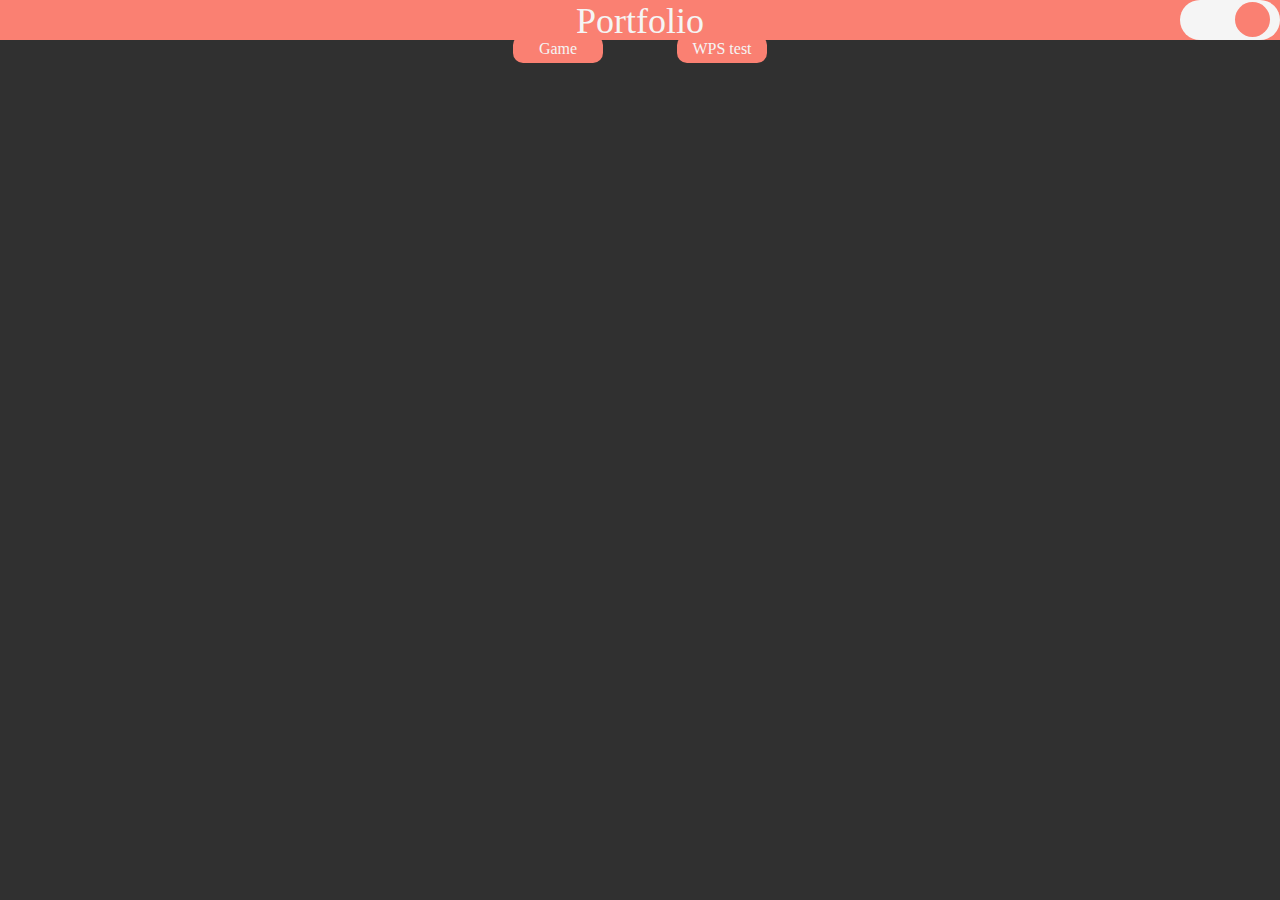
<file: index.html>
<!DOCTYPE html>
<html lang="en">
<head>
	<meta charset="UTF-8">
	<meta name="viewport" content="width=device-width, initial-scale=1.0">
	<title>Portfolio</title>
	<link rel="stylesheet" href="style.css">
</head>
<body>
	<div id="divP">
		<a id="Im" class="center">Portfolio</a>
		<label id="Timer"></label>
		<div id="divBut">
			<button id="changeBG"></button>
			<button id="resetBG" class="hidden"></button>
		</div>
		<div id="divV" class="center">
			<a class="But" href="./Game/index.html">Game</a>
			<a class="But" href="./WPS/index.html">WPS test</a>
		</div>
	</div>

	<script type="text/javascript" src="https://code.jquery.com/jquery-3.7.0.min.js"></script>
	<script type="text/javascript" src="script.js"></script>

	<script type="text/javascript">
		let l = new Por();
		setInterval(() => {l.getTime();}, 1000);
		$("#changeBG").on('click', function() {
			changeBackGround();
		});
		$("#resetBG").on('click', function() {
			resetBackGround();
		});
	</script>
</body>
</html>
</file>
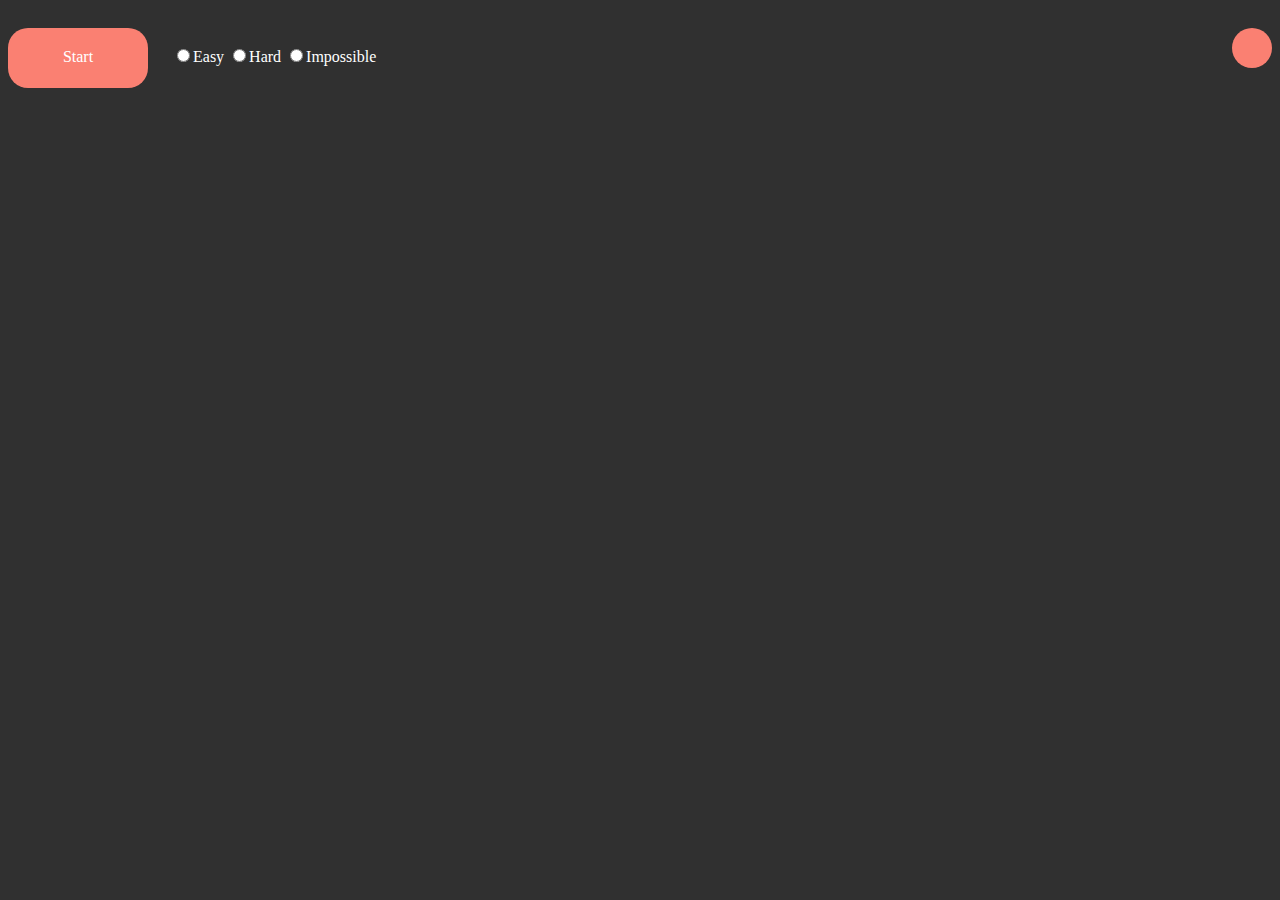
<file: Game/index.html>
<!DOCTYPE html>
<html lang="en">
<head>
	<meta charset="UTF-8">
	<meta name="viewport" content="width=device-width, initial-scale=1.0">
	<title>Document</title> 
	<link rel="stylesheet" href="style.css">

</head>
<body>
	<a id="Str">Start</a>
	<form id="Mode">
		<input type="radio" name="Name?" value="easy">Easy
		<input type="radio" name="Name?" value="hard">Hard
		<input type="radio" name="Name?" value="very easy">Impossible
	</form>

	<button id="changeBackgroundSal"></button>
	<button id="changeBackgroundBla" class="hidden"></button>
	
	<p id="timer"></p>
	<div id="ForDiv" class="hidden">
	</div>
	<div id="ForDiv2" class="hidden">
	</div>

	<script type="text/javascript" src="https://code.jquery.com/jquery-3.7.0.min.js"></script>

	<script type="text/javascript" src="script.js"></script>

	<script>
		let game = new Cellpie();

		$("#Str").on("click", function() {
			game.loh();
		});	
	</script>

	
</body>
</html>
</file>
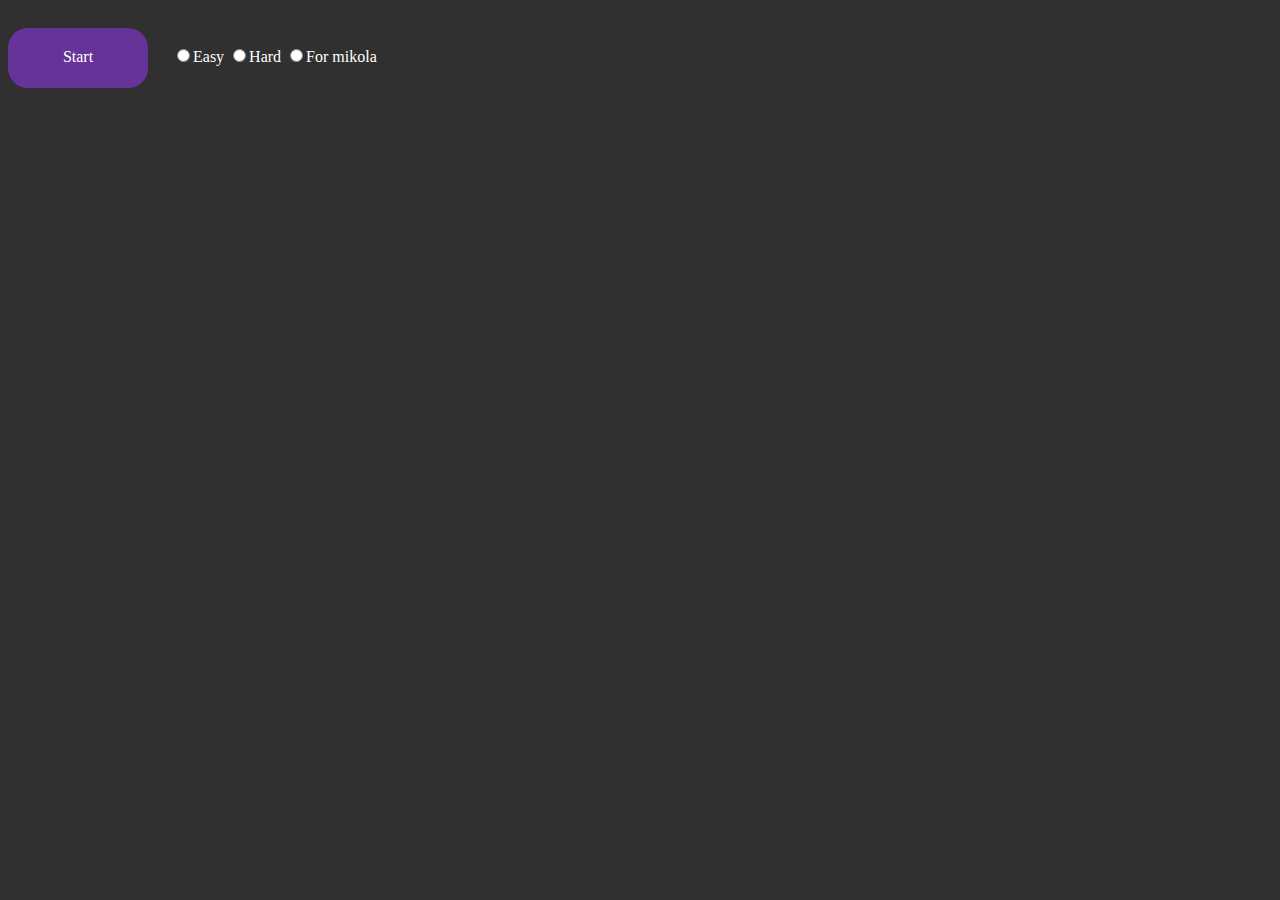
<file: view game/index.html>
<!DOCTYPE html>
<html lang="en">
<head>
	<meta charset="UTF-8">
	<meta name="viewport" content="width=device-width, initial-scale=1.0">
	<title>Document</title> 
	<link rel="stylesheet" href="style.css">

</head>
<body>
	<a id="Str">Start</a>
	<form id="Mode">
		<input type="radio" name="Name?" value="easy">Easy
		<input type="radio" name="Name?" value="hard">Hard
		<input type="radio" name="Name?" value="very easy">For mikola
	</form>
	<p id="timer"></p>
	<div id="ForDiv" class="hidden">
	</div>
	<div id="ForDiv2" class="hidden">
	</div>

	<script type="text/javascript" src="https://code.jquery.com/jquery-3.7.0.min.js"></script>

	<script type="text/javascript" src="script.js"></script>

	<script>
		let game = new Cellpie();

		$("#Str").on("click", function() {
			game.loh();
		});	
	</script>

	
</body>
</html>
</file>
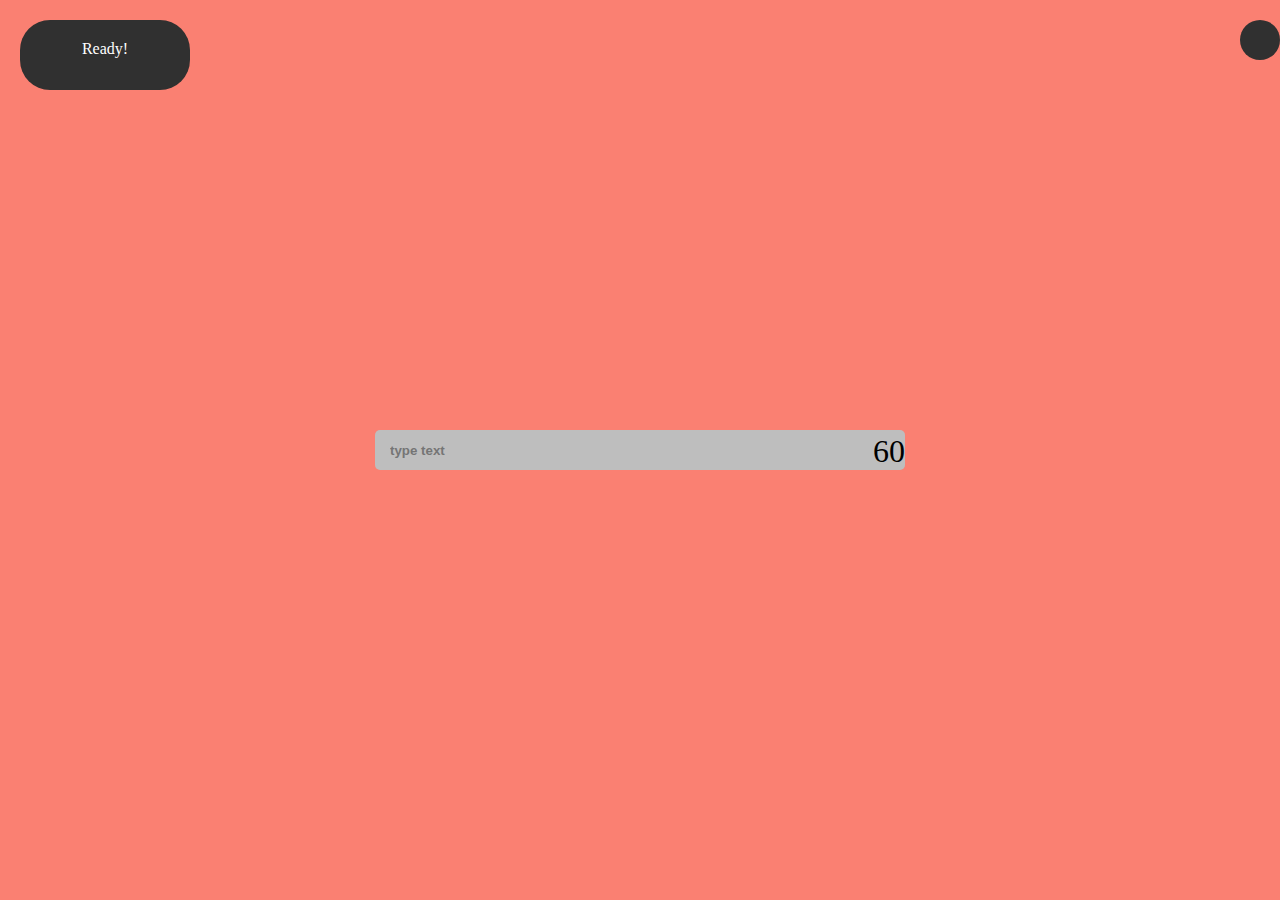
<file: view speed test WPS/index.html>
<!DOCTYPE html>
<html lang="en">
<head>
	<meta charset="UTF-8">
	<meta name="viewport" content="width=device-width, initial-scale=1.0">
	<title>Document</title>
	<link rel="stylesheet" href="style.css">
</head>
<body>
	<a id="But">Ready!</a>
	<button id="changeBackgroundSal"></button>
	<button id="changeBackgroundBla" class="hidden"></button>

	<div id="div" class="center">
		<div id="divForWords" class="hidden"></div>
		<input type="text" id="txt" placeholder="type text"></input>
		<p id="timer">60</p>
	</div>

	<div class="center hidden" id="divResult">
	</div>

	<script type="text/javascript" src="https://code.jquery.com/jquery-3.7.0.min.js"></script>
	<script type="text/javascript" src="script.js"></script>

	<script type="text/javascript">
		let start = new Popa();
		$("#But").on('click', function() {
			start.loh();
		});
	</script>

</body>
</html>
</file>
<file: style.css>
body {
	background: #303030;
	margin: 0;
	padding: 0;
	transition: 1s;
}

h1, h2, h3, h4, h5, h6, p, form, button, input, textarea {
	margin: 0;
	padding: 0;
}

#Im {
	color: whitesmoke;
	font-family: math;
	font-size: 36px;
}

#divP {
	background: salmon;
	height: 40px;
}

.center {
	position: absolute;
	width: fit-content;
	height: fit-content;
	top: 0;
	left: 0;
	right: 0;
	margin: auto;
}

#Timer {
	float: left;
	font-size: 36px;
	color: whitesmoke;
	font-family: math;
}

#divV {
	width: fit-content;
	height: fit-content;
	position: absolute;
}

.But {
	width: 70px;
	color: whitesmoke;
	background: salmon;
	text-align: center;
	text-decoration: none;
	padding: 5px 10px;
	display: inline-block;
	border-radius: 10px;
	border: none;
	cursor: pointer;
	margin: 35px;
}

#changeBG {
	background: salmon;
	width: 35px;
	height: 35px;
	display: inline;
	border-radius: 50px;
	cursor: pointer;
	margin-right: 10px;
	margin-top: 2px;
	border: none;
	float: right;
}

#divBut {
	margin-left: 5px;
	background: whitesmoke;
	height: 40px;
	width: 100px;
	border-radius: 20px;
	float: right;
	display: inline;
}

#resetBG {
	background: #303030;
	width: 35px;
	height: 35px;
	display: inline;
	border-radius: 50px;
	cursor: pointer;
	margin-right: 10px;
	margin-top: 2px;
	border: none;
	float: right;
}

.hidden {
	transition: 0.2s;
	visibility: collapse;
}

@media (max-width: 480px) {
	#Im {
		font-size: 24px;
	}
	#divP {
		height: 25px;
	}
	#Timer {
		font-size: 24px;
	}
	#divBut {
		height: 25px;
		width: 70px;
	}
	#changeBG {
		width: 20px;
		height: 20px;
	}
	#resetBG {
		width: 20px;
		height: 20px;
	}
	.But {
		margin: 15px;
		margin-top: 20px;
	}
}

@media (max-width: 320px) {
	.But {
		margin: 2px;
		margin-top: 20px;
	}	
}
</file>
<file: Game/style.css>
#Str{
	background: salmon;
	color: white;
	width: 100px;
	height: 20px;
	text-align: center;
	text-decoration: none;
	padding: 20px;
	margin-top: 20px;
	display: inline-block;
	border-radius: 20px;
	cursor: pointer;
	font-family: math;
}
#timer {
	position: absolute;
	margin: auto;
	width: fit-content;
    height: fit-content;
	font-size: 32px;
	color:snow;
	padding: 20px;
	margin-top: 20px;
	top: 0;
	right: 0;
	font-family: math;
	left: 0;
}
#Mode{
	width: 50px;
	height: 10px;
	text-decoration: none;
	margin: 20px;
	display: inline;
	font-family: math;
	color: white;
}
.But{
	width: 75px;
	height: 75px;
	color: white;
	background: salmon;
	text-align: center;
	text-decoration: none;
	padding: 10px 15px;
	display: inline-block;
	border-radius: 20px;
	border-color: lightgray;
	border: none;
}
.Lose {
	width: 175px;
	height: 50px;
	color: white;
	background: darkred;
	text-align: center;
	text-decoration: none;
	padding: 10px 15px;
	display: inline-block;
	border-radius: 20px;
	border-color: lightgray;
	border: none;
}
.Win {
	width: 175px;
	height: 50px;
	color: white;
	background: limegreen;
	text-align: center;
	text-decoration: none;
	padding: 10px 15px;
	display: inline-block;
	border-radius: 20px;
	border-color: lightgray;
	border: none;
}
#ForDiv{
    width: fit-content;
    height: fit-content;
    display: grid;
    gap: 5px;
    position: absolute;
    top: 0;
    bottom: 0;
    left: 0;
    right: 0;
    margin: auto;
    transition: 5s;
}
#ForDiv2{
    width: fit-content;
    height: fit-content;
    display: grid;
    gap: 5px;
    position: absolute;
    top: 0;
    bottom: 0;
    left: 0;
    right: 0;
    margin: auto;
    transition: 5s;
}
#changeBackgroundSal {
	background: salmon;
	height: 20px;
	width: 40px;
	padding: 20px 15px;
	margin-top: 20px;
	display: inline-block;
	border-radius: 30px;
	cursor: pointer;
	margin-left: 20px;
	border: none;
	float: right;
}
#changeBackgroundBla {
	background: #303030;
	height: 20px;
	width: 40px;
	padding: 20px 15px;
	margin-top: 20px;
	display: inline-block;
	border-radius: 30px;
	cursor: pointer;
	margin-left: 20px;
	border: none;
	float: right;
}
img{
	height: 75px;
	width: 75px;
}
body{
	background: #303030;
}
.hidden{
	transform: scale(0);
}
.blu {
	filter: blur(1.5rem);
}
.gn{
	background: green !important;
}
.resets {
	background: mediumpurple !important;
}

@media (max-width: 480px){
	#Mode {
		width: 25px;
		height: 5px;
		font-size: 12px;
		margin: 10px;
	}
	#Str {
		width: 50px;
		height: 20px;
		padding: 10px;
	}
	#changeBackgroundBla {
		height: 20px;
		width: 20px;
		margin: 5px;
		margin-top: 25px;
		padding: 5px;
	}
	#changeBackgroundSal {
		height: 20px;
		margin: 5px;
		margin-top: 25px;
		width: 20px;
		padding: 5px;
	}
	.But {
		height: 40px;
		text-align: center;
		width: 40px;
		padding: 5px;
	}
	img {
		height: 40px;
		width: 40px;
	}
	#timer {
		margin-top: 50px;
		font-size: 24px;
	}
}

@media (max-width: 320px){
	.But {
		height: 35px;
		text-align: center;
		width: 35px;
		padding: 5px;
	}
	img {
		height: 35px;
		width: 35px;
	}
	#changeBackgroundBla {
		height: 16px;
		width: 16px;
		padding: 5px;
	}
	#changeBackgroundSal {
		height: 16px;
		width: 16px;
		padding: 5px;
	}
	#Mode {
		margin: 0px;
	}
}
</file>
<file: view game/style.css>
#Str{
	background: rebeccapurple;
	color: white;
	width: 100px;
	height: 20px;
	text-align: center;
	text-decoration: none;
	padding: 20px;
	margin-top: 20px;
	display: inline-block;
	border-radius: 20px;
	cursor: pointer;
}
#timer {
	position: absolute;
	margin: auto;
	width: fit-content;
    height: fit-content;
	font-size: 32px;
	color:snow;
	padding: 20px;
	margin-top: 20px;
	top: 0;
	right: 0;
	left: 0;
}
#Mode{
	width: 50px;
	height: 10px;
	text-decoration: none;
	margin: 20px;
	display: inline;
	color: white;
}
.But{
	width: 75px;
	height: 75px;
	color: white;
	background: mediumpurple;
	text-align: center;
	text-decoration: none;
	padding: 10px 15px;
	display: inline-block;
	border-radius: 20px;
	border-color: lightgray;
	border: none;
}
.Lose {
	width: 175px;
	height: 50px;
	color: white;
	background: rebeccapurple;
	text-align: center;
	text-decoration: none;
	padding: 10px 15px;
	display: inline-block;
	border-radius: 20px;
	border-color: lightgray;
	border: none;
}
.Win {
	width: 175px;
	height: 50px;
	color: white;
	background: purple;
	text-align: center;
	text-decoration: none;
	padding: 10px 15px;
	display: inline-block;
	border-radius: 20px;
	border-color: lightgray;
	border: none;
}
#ForDiv{
    width: fit-content;
    height: fit-content;
    display: grid;
    gap: 5px;
    position: absolute;
    top: 0;
    bottom: 0;
    left: 0;
    right: 0;
    margin: auto;
    transition: 5s;
}
#ForDiv2{
    width: fit-content;
    height: fit-content;
    display: grid;
    gap: 5px;
    position: absolute;
    top: 0;
    bottom: 0;
    left: 0;
    right: 0;
    margin: auto;
    transition: 5s;
}
img{
	height: 75px;
	width: 75px;
}
body{
	background: #303030;
}
.hidden{
	transform: scale(0);
}
.blu {
	filter: blur(1.5rem);
}
.gn{
	background: green !important;
}
.resets {
	background: mediumpurple !important;
}
</file>
<file: view speed test WPS/style.css>
body {
	background: salmon;
	margin: 0;
	padding: 0;
	transition: 1s;
}

h1, h2, h3, h4, h5, h6, p, form, button, input, textarea {
	margin: 0;
	padding: 0;
}

#But {
	background: #303030;
	color: white;
	width: 140px;
	height: 30px;
	text-align: center;
	font-family: cursive;
	text-decoration: none;
	padding: 20px 15px;
	margin-top: 20px;
	display: inline-block;
	border-radius: 30px;
	cursor: pointer;
	margin-left: 20px;
}

#changeBackgroundSal {
	background: #303030;
	height: 20px;
	width: 40px;
	padding: 20px 15px;
	margin-top: 20px;
	display: inline-block;
	border-radius: 30px;
	cursor: pointer;
	margin-left: 20px;
	border: none;
	float: right;
}

#changeBackgroundBla {
	background: salmon;
	height: 20px;
	width: 40px;
	padding: 20px 15px;
	margin-top: 20px;
	display: inline-block;
	border-radius: 30px;
	cursor: pointer;
	margin-left: 20px;
	border: none;
	float: right;
}

#timer {
	position: absolute;
	margin: auto;
	right: 0;
	bottom: 0;
	font-size: 32px;
	font-family: cursive;
}

#txt {
	background: #bebebe;
	width: 500px;
	height: 20px;
	text-align: left;
	text-decoration: none;
	resize: none;
	padding: 10px 15px;
	border-radius: 5px;
	border: none;
	outline: none;
	font-weight: 700;
}

.bodyBackground {
	background: #303030;
}

.hidden {
	transform: scale(0);
}

.colors {
	color: snow;
	font-weight: 400;
}

.center {
	position: absolute;
	width: fit-content;
	height: fit-content;
	top: 0;
	bottom: 0;
	left: 0;
	right: 0;
	margin: auto;
}

#divForWords {
	width: 500px;
	display: flex;
	white-space: pre-wrap;
	flex-wrap: wrap;
	justify-content: space-between;
}

.blu {
	filter: blur(1.5rem);
}

#div {

}

#labelGreen {
	width: 200px;
	height: 40px;
	font-size: 20px;
	display: flex;
	flex-wrap: wrap;
	background: #303030;
	color: green;
	border-radius: 10px;
}

#labelRed {
	width: 200px;
	height: 40px;
	font-size: 20px;
	display: flex;
	flex-wrap: wrap;
	background: #303030;
	color: red;
	border-radius: 10px;
}

#res {
	width: 200px;
	height: 40px;
	display: block;
	font-size: 30px;
	text-align: center;
	background: #303030;
	color: snow;
	border-radius: 10px;
}

#divResult {
	width: 200px;
	height: 250px;
	font-family: cursive;
	text-decoration: none;
	transition: 1s;
	text-align: center;
	border-radius: 10px;
}

#OK {
	border-radius: 10px;
	background: #303030;
	text-align: center;
	font-family: cursive;
	text-decoration: none;
	color: snow;
	padding: 10px 15px;
	cursor: pointer;
}

#WPM {
	background: #02ba5e;
	font-size: 32px;
	height: 50px;
	color: snow;
	border-radius: 10px;
	text-align: left;
}
</file>
